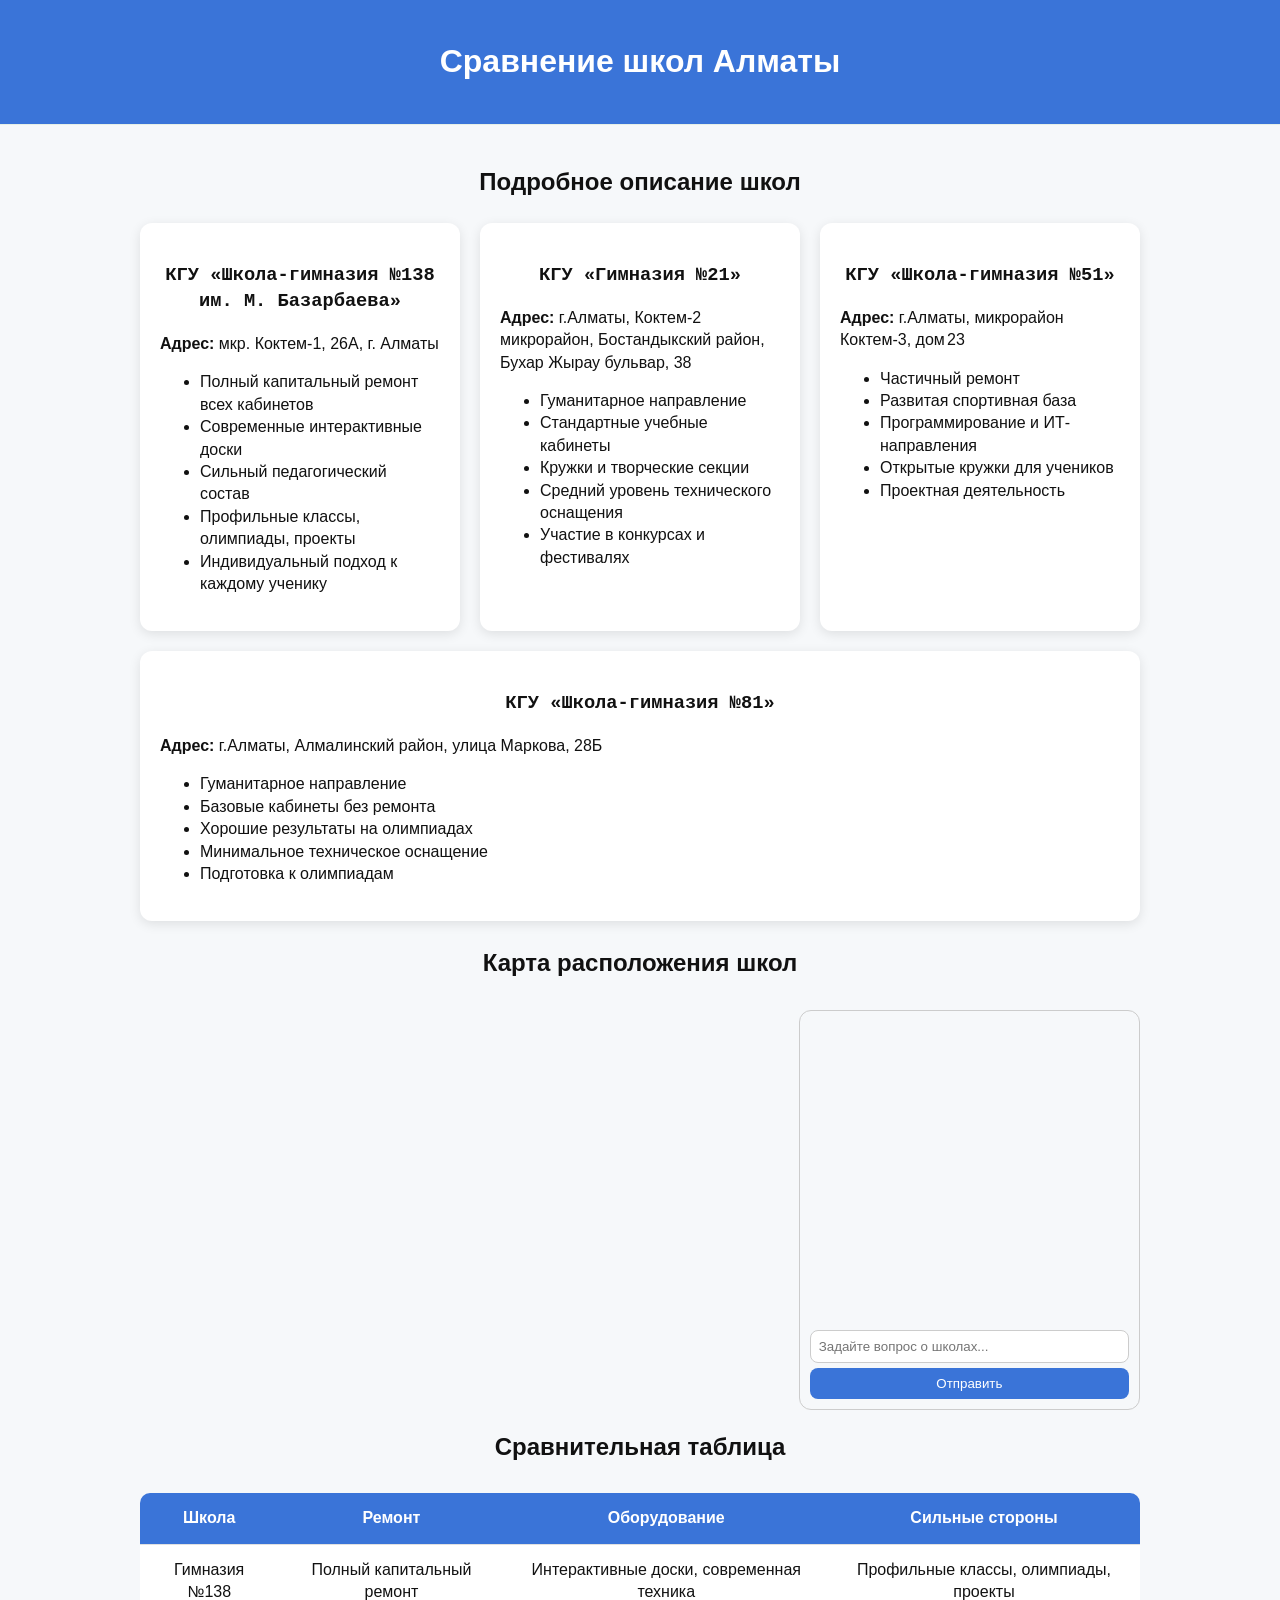
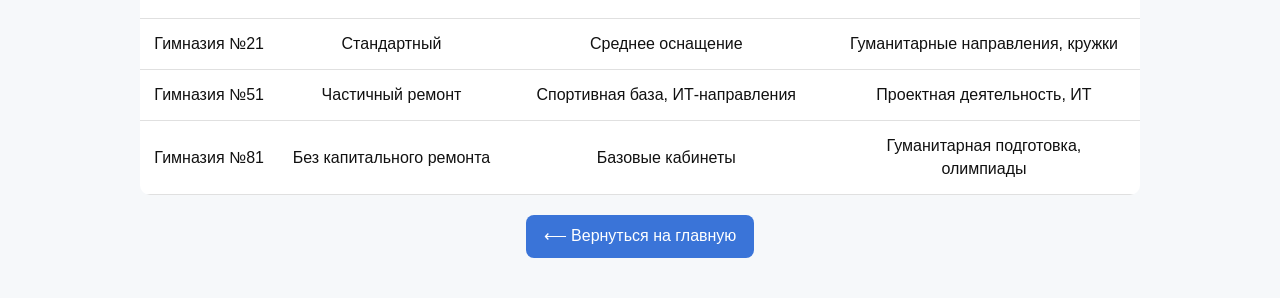
<file: compare.html>
<!DOCTYPE html>
<html lang="ru">
<head>
<meta charset="UTF-8">
<title>Сравнение школ Алматы</title>
<link rel="stylesheet" href="style.css">

<style>
    body {
        font-family: Arial, sans-serif;
        margin: 0;
        padding: 0;
        background: #f6f8fa;
    }

    header {
        background: #3a74d8;
        padding: 18px;
        color: white;
        text-align: center;
    }

    .container {
        width: 90%;
        margin: auto;
        padding: 20px 0;
    }

    h2, h3 {
        text-align: center;
    }

    .school-row {
        display: flex;
        gap: 20px;
        margin: 25px 0;
        flex-wrap: wrap;
    }

    .school-info {
        flex: 1;
        min-width: 260px;
    }

    .school-card {
        background: white;
        padding: 20px;
        border-radius: 12px;
        box-shadow: 0 3px 12px rgba(0,0,0,0.1);
        transition: 0.3s;
    }

    .school-card:hover {
        transform: scale(1.02);
        box-shadow: 0 6px 18px rgba(0,0,0,0.15);
    }

    table {
        width: 100%;
        border-collapse: collapse;
        margin-top: 30px;
        background: white;
        border-radius: 10px;
        overflow: hidden;
    }

    th, td {
        padding: 14px;
        border-bottom: 1px solid #e0e0e0;
        text-align: center;
    }

    th {
        background: #3a74d8;
        color: white;
    }

    .back-btn {
        display: inline-block;
        padding: 10px 18px;
        background: #3a74d8;
        color: white;
        text-decoration: none;
        margin: 20px auto;
        border-radius: 8px;
        transition: 0.3s;
        text-align: center;
    }

    .back-btn:hover {
        background: #245ab3;
    }

    /* Карта + чат */
    #map-chat-container {
        display: flex;
        gap: 20px;
        margin-top: 30px;
        flex-wrap: wrap;
    }
    #map { flex: 2; height: 400px; border-radius: 12px; }
    #chat { flex: 1; border: 1px solid #ccc; border-radius: 12px; padding: 10px; display: flex; flex-direction: column; height: 400px; }
    #chatMessages { flex: 1; overflow-y: auto; margin-bottom: 10px; }
    #userInput { padding:8px; border-radius: 8px; border: 1px solid #ccc; }
    #sendBtn { margin-top: 5px; padding:8px; border-radius:8px; background:#3a74d8; color:white; border:none; cursor:pointer; }
    #sendBtn:hover { background: #245ab3; }
</style>
</head>

<body>

<header>
    <h1>Сравнение школ Алматы</h1>
</header>

<div class="container">

    <h2>Подробное описание школ</h2>

    <!-- Гимназии -->
    <div class="school-row">
        <div class="school-info school-card">
            <h3>КГУ «Школа-гимназия №138 им. М. Базарбаева»</h3>
            <p><strong>Адрес:</strong> мкр. Коктем-1, 26А, г. Алматы</p>
            <ul>
                <li>Полный капитальный ремонт всех кабинетов</li>
                <li>Современные интерактивные доски</li>
                <li>Сильный педагогический состав</li>
                <li>Профильные классы, олимпиады, проекты</li>
                <li>Индивидуальный подход к каждому ученику</li>
            </ul>
        </div>

        <div class="school-info school-card">
            <h3>КГУ «Гимназия №21»</h3>
            <p><strong>Адрес:</strong> г.Алматы, Коктем‑2 микрорайон, Бостандыкский район, Бухар Жырау бульвар, 38</p>
            <ul>
                <li>Гуманитарное направление</li>
                <li>Стандартные учебные кабинеты</li>
                <li>Кружки и творческие секции</li>
                <li>Средний уровень технического оснащения</li>
                <li>Участие в конкурсах и фестивалях</li>
            </ul>
        </div>

        <div class="school-info school-card">
            <h3>КГУ «Школа-гимназия №51»</h3>
            <p><strong>Адрес:</strong> г.Алматы, микрорайон Коктем‑3, дом 23</p>
            <ul>
                <li>Частичный ремонт</li>
                <li>Развитая спортивная база</li>
                <li>Программирование и ИТ-направления</li>
                <li>Открытые кружки для учеников</li>
                <li>Проектная деятельность</li>
            </ul>
        </div>

        <div class="school-info school-card">
            <h3>КГУ «Школа-гимназия №81»</h3>
            <p><strong>Адрес:</strong> г.Алматы, Алмалинский район, улица Маркова, 28Б</p>
            <ul>
                <li>Гуманитарное направление</li>
                <li>Базовые кабинеты без ремонта</li>
                <li>Хорошие результаты на олимпиадах</li>
                <li>Минимальное техническое оснащение</li>
                <li>Подготовка к олимпиадам</li>
            </ul>
        </div>
    </div>

    <!-- Карта + чат -->
    <h2>Карта расположения школ</h2>
    <div id="map-chat-container">
        <div id="map"></div>
        <div id="chat">
            <div id="chatMessages"></div>
            <input type="text" id="userInput" placeholder="Задайте вопрос о школах...">
            <button id="sendBtn">Отправить</button>
        </div>
    </div>

    <!-- Таблица -->
    <h2>Сравнительная таблица</h2>
    <table>
        <tr>
            <th>Школа</th>
            <th>Ремонт</th>
            <th>Оборудование</th>
            <th>Сильные стороны</th>
        </tr>

        <tr>
            <td>Гимназия №138</td>
            <td>Полный капитальный ремонт</td>
            <td>Интерактивные доски, современная техника</td>
            <td>Профильные классы, олимпиады, проекты</td>
        </tr>

        <tr>
            <td>Гимназия №21</td>
            <td>Стандартный</td>
            <td>Среднее оснащение</td>
            <td>Гуманитарные направления, кружки</td>
        </tr>

        <tr>
            <td>Гимназия №51</td>
            <td>Частичный ремонт</td>
            <td>Спортивная база, ИТ-направления</td>
            <td>Проектная деятельность, ИТ</td>
        </tr>

        <tr>
            <td>Гимназия №81</td>
            <td>Без капитального ремонта</td>
            <td>Базовые кабинеты</td>
            <td>Гуманитарная подготовка, олимпиады</td>
        </tr>
    </table>

    <div style="text-align:center;">
        <a href="index.html" class="back-btn">⟵ Вернуться на главную</a>
    </div>

</div>

<!-- 2GIS карта -->
<script src="https://maps.api.2gis.ru/2.0/loader.js?pkg=full"></script>
<script>
DG.then(function() {
    var map = DG.map('map', {
        center: [43.23159, 76.92427],
        zoom: 12
    });

    var schools = [
        { name: "Гимназия №138", coords: [43.23159, 76.92427] },
        { name: "Гимназия №21", coords: [43.23157, 76.93059] },
        { name: "Гимназия №51", coords: [43.23309, 76.91972] },
        { name: "Гимназия №81", coords: [43.22398, 76.94980] }
    ];

    schools.forEach(function(school) {
        DG.marker(school.coords).addTo(map)
            .bindPopup('<strong>' + school.name + '</strong>');
    });
});
</script>

<!-- AI чат-бот (локальный, без API) -->
<script>
const sendBtn = document.getElementById("sendBtn");
const userInput = document.getElementById("userInput");
const chatMessages = document.getElementById("chatMessages");

// Простые ответы по школам
const botResponses = {
    "138": "Гимназия №138 им. М. Базарбаева: государственная школа с дополнительными факультативами, кружками и проектной деятельностью. Адрес: мкр. Коктем-1, 26А, г. Алматы.",
    "21": "Гимназия №21: устоявшаяся школа с гуманитарным уклоном. Адрес: Коктем‑2 микрорайон, Бостандыкский район, Бухар Жырау бульвар, 38.",
    "51": "Гимназия №51: школа с ИТ-направлением и проектной деятельностью. Адрес: микрорайон Коктем‑3, дом 23, г. Алматы. Отзывы неоднозначные — уточняйте лично.",
    "81": "Гимназия №81: информации немного, официально зарегистрирована. Адрес: улица Маркова, 28Б, Алматы. Рекомендуется проверять лично.",
    "гимназия": "Уточните номер гимназии: 138, 21, 51 или 81."
};

sendBtn.addEventListener("click", () => {
    const text = userInput.value.trim().toLowerCase();
    if(!text) return;

    // Показ сообщения пользователя
    chatMessages.innerHTML += `<div><b>Вы:</b> ${userInput.value}</div>`;
    userInput.value = "";
    chatMessages.scrollTop = chatMessages.scrollHeight;

    // Поиск подходящего ответа
    let reply = "Извините, я пока не знаю ответа.";
    for (let key in botResponses) {
        if (text.includes(key)) {
            reply = botResponses[key];
            break;
        }
    }

    // Показ ответа бота
    const botDiv = document.createElement("div");
    botDiv.innerHTML = `<b>Бот:</b> ${reply}`;
    chatMessages.appendChild(botDiv);
    chatMessages.scrollTop = chatMessages.scrollHeight;
});
</script>

</body>
</html>
</file>
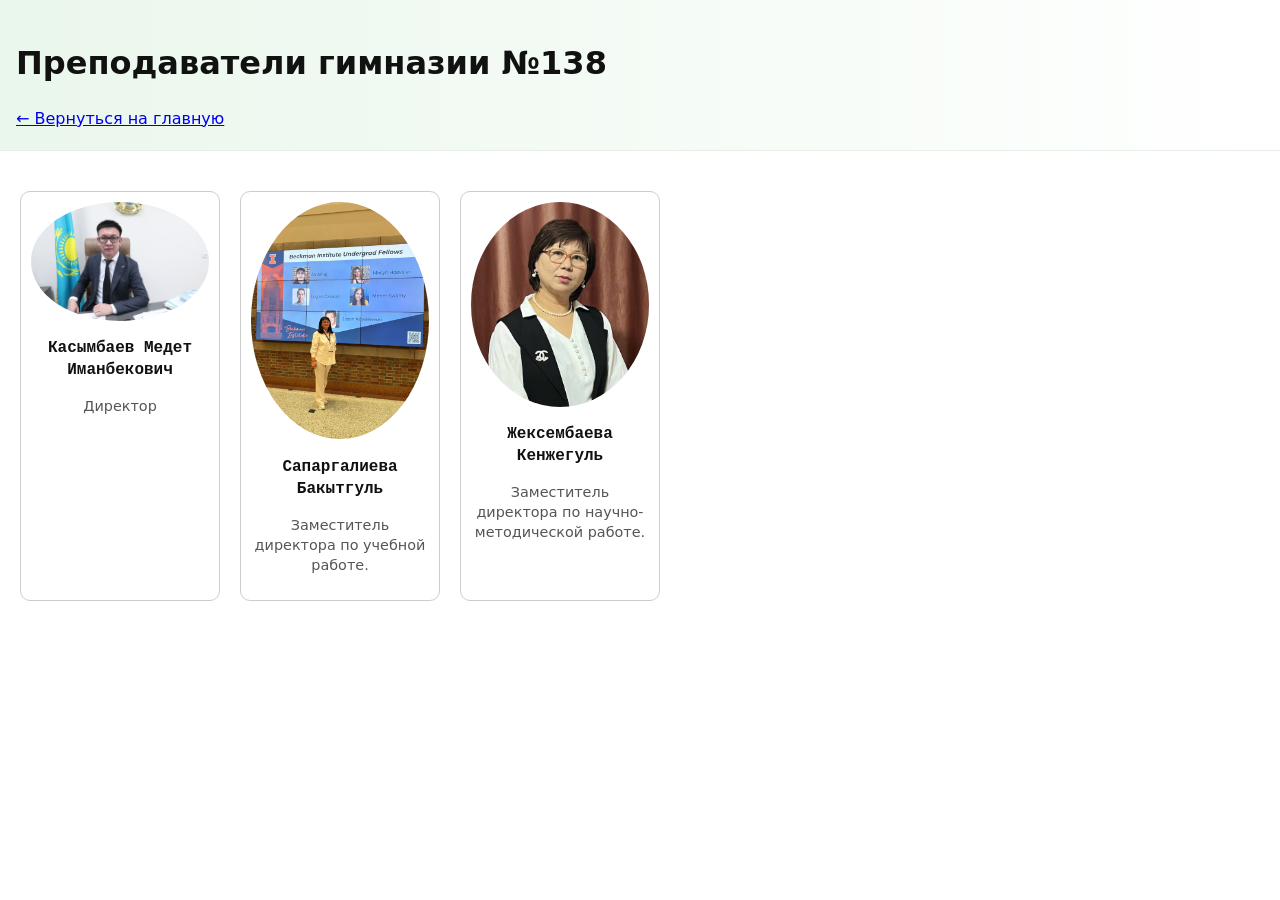
<file: teachers.html>
<!DOCTYPE html>
<html lang="ru">
<head>
  <meta charset="UTF-8">
  <meta name="viewport" content="width=device-width, initial-scale=1.0">
  <title>Преподаватели — Гимназия №138</title>
  <link rel="stylesheet" href="style.css">
  <style>
    .teachers-container {
      display: flex;
      flex-wrap: wrap;
      gap: 20px;
      margin: 20px;
    }
    .teacher-card {
      width: 200px;
      border: 1px solid #ccc;
      border-radius: 10px;
      overflow: hidden;
      text-align: center;
      padding: 10px;
      transition: transform 0.2s;
    }
    .teacher-card:hover {
      transform: scale(1.05);
    }
    .teacher-card img {
      width: 100%;
      height: auto;
      border-radius: 50%;
    }
    .teacher-card h4 {
      margin: 10px 0 5px 0;
    }
    .teacher-card p {
      font-size: 0.9rem;
      color: #555;
    }
  </style>
</head>
<body>
  <header>
    <h1>Преподаватели гимназии №138</h1>
    <a href="index.html">← Вернуться на главную</a>
  </header>

  <main class="teachers-container">
    <div class="teacher-card">
      <img src="dir.jpeg" alt="Касымбаев Медет Иманбекович">
      <h4>Касымбаев Медет Иманбекович</h4>
      <p>Директор</p>
    </div>

    <div class="teacher-card">
      <img src="ф1.jpeg" alt="Сапаргалиева Бакытгуль" >
      <h4>Сапаргалиева Бакытгуль</h4>
      <p>Заместитель директора по учебной работе.</p>
    </div>

    <div class="teacher-card">
      <img src="ф2.jpeg" alt="Жексембаева Кенжегуль">
      <h4>Жексембаева Кенжегуль</h4>
      <p>Заместитель директора по научно-методической работе.</p>
    </div>
  </main>
</body>
</html>
</file>
<file: style.css>
:root {
  --accent: #2b7a3a;
  --muted: #666;
}

* {
  box-sizing: border-box;
}

body {
  font-family: Inter, system-ui, -apple-system, "Segoe UI", Roboto, "Helvetica Neue", Arial;
  line-height: 1.4;
  margin: 0;
  color: #111;
}

header {
  background: linear-gradient(90deg, #eaf7ec, #fff);
  padding: 20px 16px;
  border-bottom: 1px solid #e6efe6;
}

.container {
  max-width: 1000px;
  margin: 0 auto;
  padding: 0 16px;
}

.brand {
  display: flex;
  gap: 12px;
  align-items: center;
}

.logo {
  width: 48px;
  height: 48px;
  border-radius: 8px;
  background: var(--accent);
  display: inline-grid;
  place-items: center;
  color: #fff;
  font-weight: 700;
}

nav {
  margin-top: 12px;
}

nav ul {
  display: flex;
  gap: 12px;
  padding: 0;
  margin: 0;
  list-style: none;
}

nav a {
  color: var(--accent);
  text-decoration: none;
  padding: 6px 8px;
  border-radius: 6px;
}

nav a:hover {
  background: #f0fcf0;
}

main {
  display: grid;
  grid-template-columns: 1fr 300px;
  gap: 24px;
  padding: 20px 0;
}

.hero {
  background: #fff;
  padding: 18px;
  border-radius: 10px;
  box-shadow: 0 6px 18px rgba(16, 24, 40, .06);
}

.cards {
  display: grid;
  grid-template-columns: repeat(auto-fit, minmax(220px, 1fr));
  gap: 12px;
  margin-top: 12px;
}

.card {
  padding: 12px;
  border-radius: 8px;
  background: #f9fff9;
  border: 1px solid #eef7ee;
  box-shadow: #2b7a3a 0 3px 3px 0;
}

aside {
  background: #fff;
  padding: 14px;
  border-radius: 8px;
  border: 1px solid #eef2ee;
  height: fit-content;
}

footer {
  border-top: 1px solid #eee;
  padding: 18px 16px;
  background: #fbfdfb;
  margin-top: 20px;
}

.meta {
  color: var(--muted);
  font-size: .95rem;
}

.cta {
  display: inline-block;
  background: var(--accent);
  color: #fff;
  padding: 8px 12px;
  border-radius: 8px;
  text-decoration: none;
}

dialog {
  border: none;
  border-radius: 8px;
  padding: 20px;
  box-shadow: 0 6px 20px rgba(0, 0, 0, .2);
}

@media (max-width: 860px) {
  main {
    grid-template-columns: 1fr;
  }

  .logo {
    width: 40px;
    height: 40px;
  }
}

h3,h4{
  font-family: 'Courier New', Courier, monospace;
}
.deta {
  background: url("trava.jpg") center/cover no-repeat;
  padding: 12px;
  border-radius: 8px;
  min-height: 160px;
  color: black;
}





.lbut {
  background-color: var(--accent);
  border: none;
  color: white;
  padding: 8px 16px;
  text-align: center;
  text-decoration: none;
  display: inline-block;
  font-size: 16px;
  border-radius: 8px;
  cursor: pointer;
  float: right;
  margin-top: -55px;
}

.auth-card {
  background: #fff;
  padding: 18px;
  border-radius: 10px;
  box-shadow: 0 6px 18px rgba(16, 24, 40, .06);
  max-width: 420px;
  margin: 24px auto;
  float: center;
}

.auth-form {
  display: grid;
  gap: 12px;
  margin-top: 12px;
}

.field {
  display: grid;
  gap: 6px;
}

.field span {
  font-weight: 600;
  color: #333;
}

.field input {
  padding: 10px 12px;
  border: 1px solid #eef2ee;
  border-radius: 8px;
  font-size: 1rem;
}

.field input:focus {
  outline: none;
  border-color: var(--accent);
  box-shadow: 0 0 0 3px rgba(43, 122, 58, .15);
}

.auth-actions {
  display: flex;
  gap: 10px;
  align-items: center;
  margin-top: 6px;
}

.link {
  color: var(--accent);
  text-decoration: none;
  padding: 6px 8px;
  border-radius: 6px;
}

.link:hover {
  background: #f0fcf0;
}
</file>
